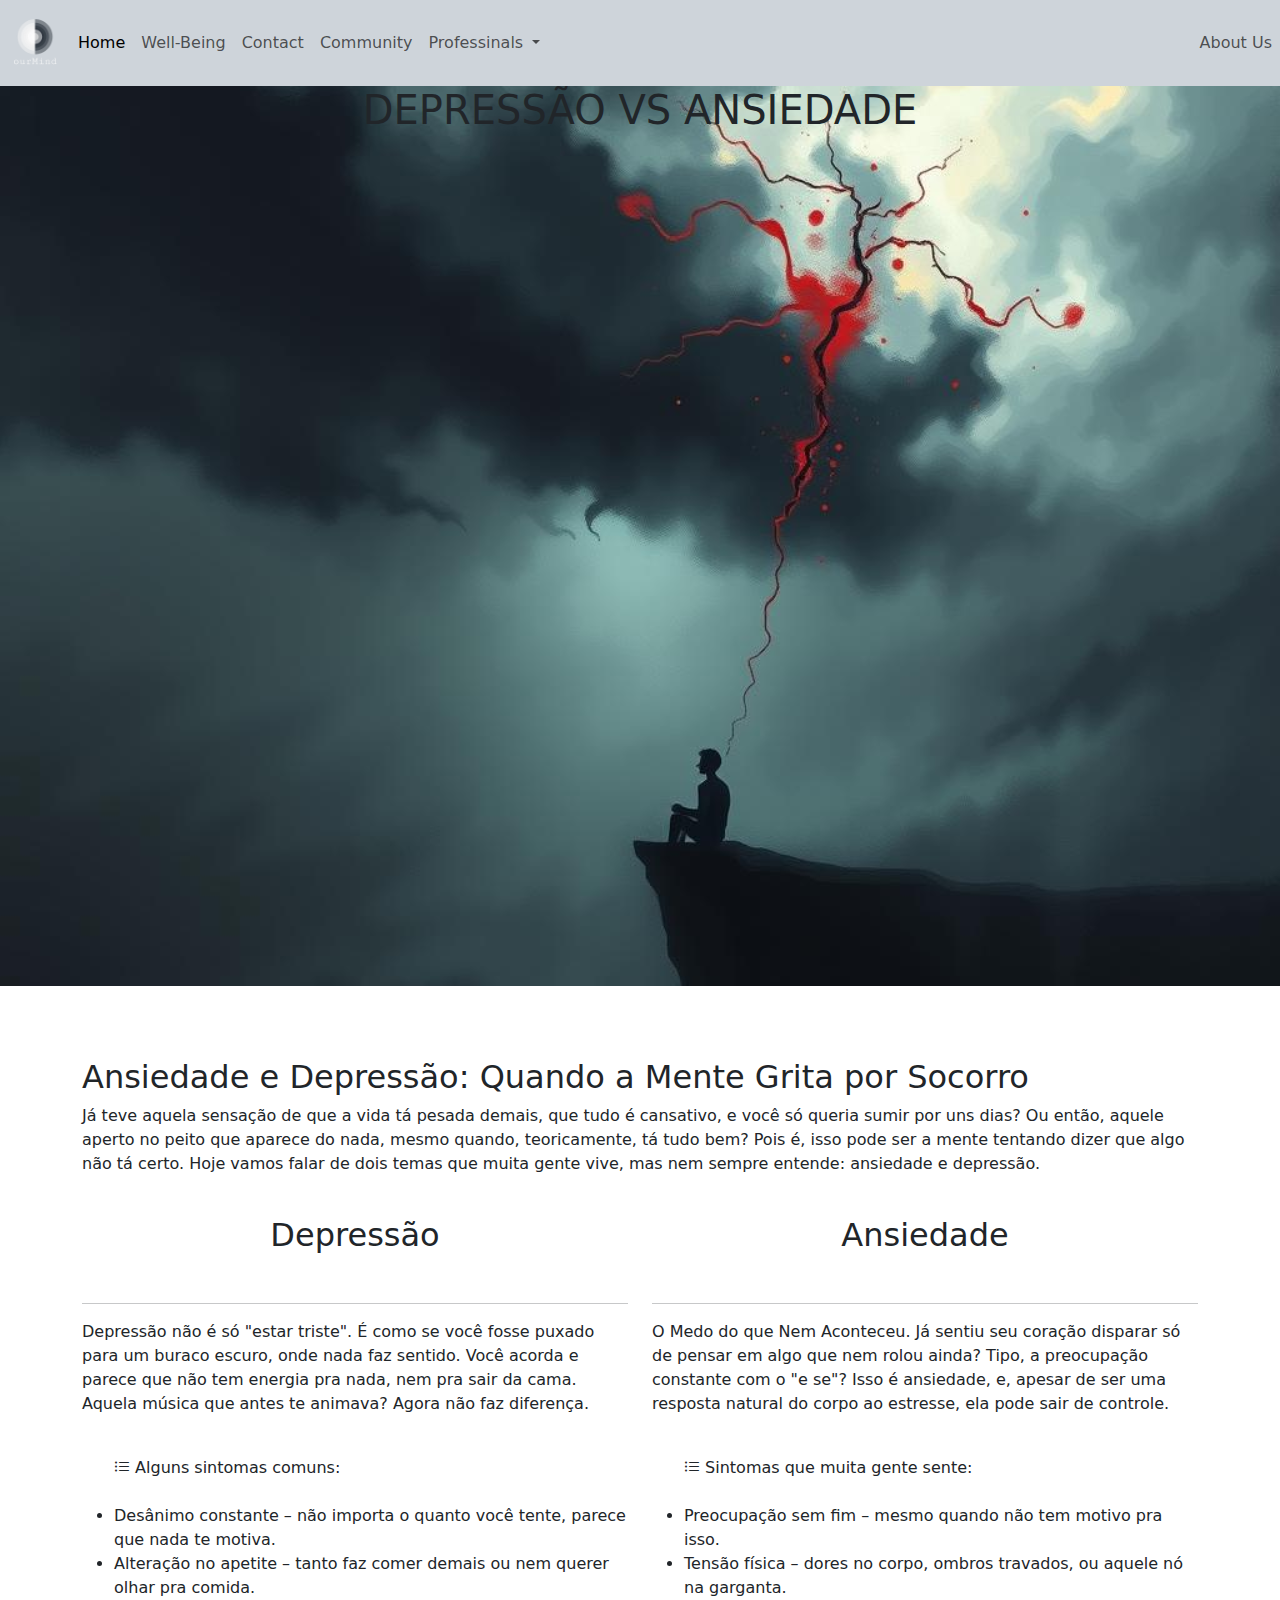
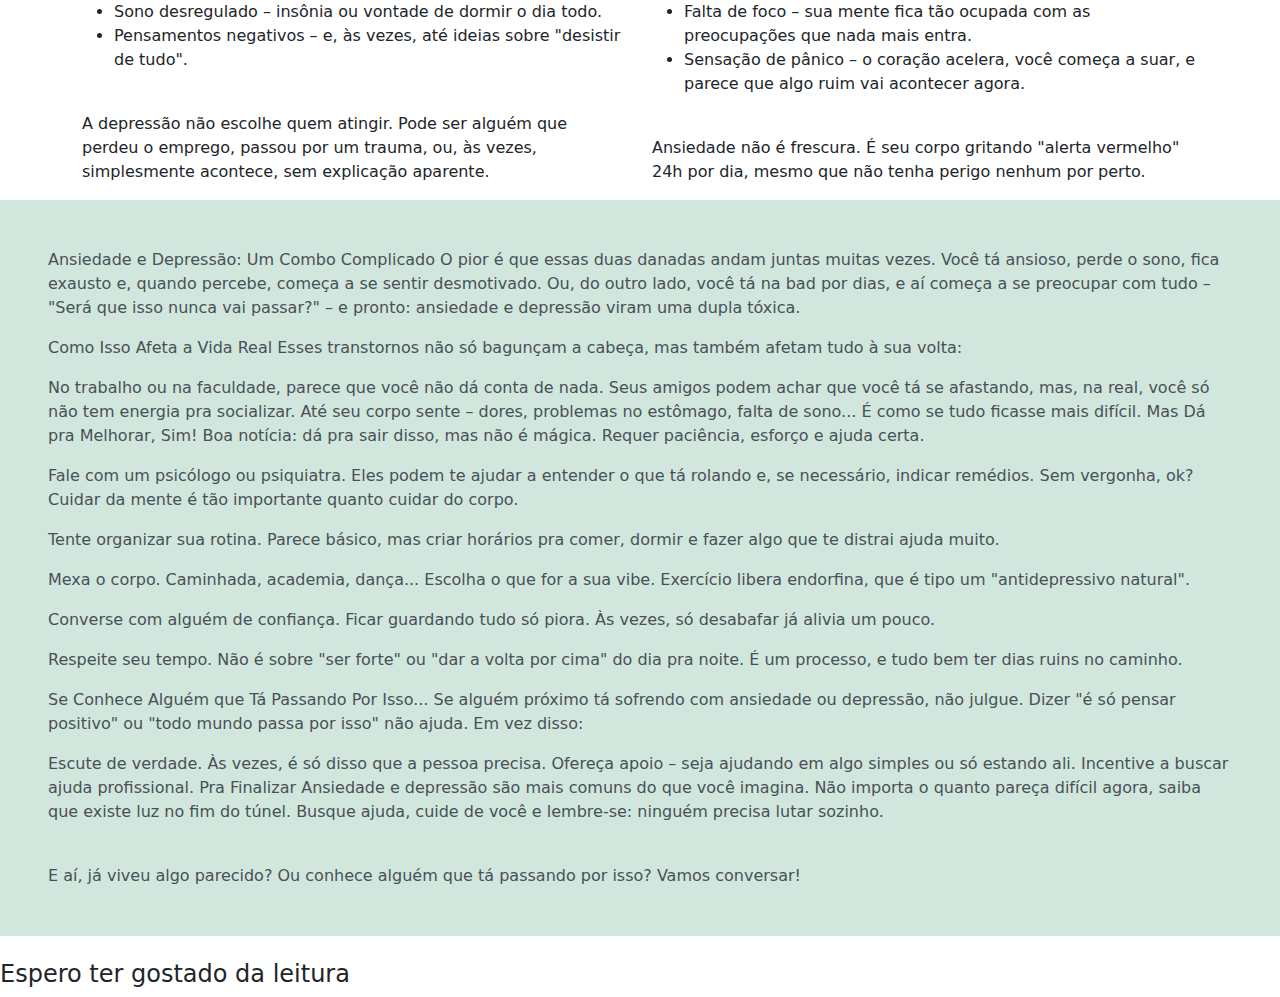
<file: index.html>
<!DOCTYPE html>
<html lang="en" data-bs-theme="">
<head>
    <meta charset="UTF-8">
    <meta name="viewport" content="width=device-width, initial-scale=1.0">
    <title>Ntadidi</title>
    <link rel="stylesheet" href="css/bootstrap.min.css">
    <link rel="stylesheet" href="css/font/bootstrap-icons.min.css">
    <link rel="stylesheet" href="style.css">
</head>
<body>
    <div class="bg-dark-subtle text-dark-emphasis">
        <nav class="navbar navbar-expand-lg bg-dark.bg-gradient" id="navbar">
        <!-- NOSSA LOGO -->
        <a href="#inicio"><img src="img/logo_transparent.png" alt="" width="70px"></a>

        <!-- BOTÃO DE HAMBÚRGUER (MOBILE) -->
        <button class="navbar-toggler" type="button" data-bs-toggle="collapse" data-bs-target="#navbarSupportedContent" aria-controls="navbarSupportedContent" aria-expanded="false" aria-label="Toggle navigation">
            <span class="navbar-toggler-icon"></span>
        </button>
          
        <!-- ESTRUTURA DE MENU -->
        <div class="collapse navbar-collapse" id="navbarSupportedContent">
            <ul class="navbar-nav me-auto mb-2 mb-lg-0">
                <li class="nav-item">
                    <a class="nav-link active" aria-current="page" href="#">Home</a>
                </li>
                <li class="nav-item">
                    <a class="nav-link" href="#">Well-Being</a>
                </li>
                <li class="nav-item">
                  <a class="nav-link" href="#">Contact</a>
              </li>
              <li class="nav-item">
                <a class="nav-link" href="#">Community</a>
            </li>

                <!-- DROPDOWN COM SUB-MENU -->
                <li class="nav-item dropdown">
                    <a class="nav-link dropdown-toggle" href="#" role="button" data-bs-toggle="dropdown" aria-expanded="false">
                        Professinals
                    </a>
                    <ul class="dropdown-menu">
                        <li><a class="dropdown-item" href="#">Por Cursos</a></li>
                        <li><a class="dropdown-item" href="#">Por Nomes</a></li>
                        <li><hr class="dropdown-divider"></li>
                        <li><a class="dropdown-item" href="#">Ver todos.</a></li>
                    </ul>
                </li>
            </ul>

            <!-- MENU COM ITENS À DIREITA -->
            <div class="d-flex">
                <ul class="navbar-nav">
                    <li class="nav-item">
                        <a href="#" class="nav-link">About Us</a>
                    </li>
                </ul>
            </div>
        </div>
    </nav>
</div>
    
    <div id="back" class="text-center">
        <h1 class="align-items-center"><span class="cor1">DEP</span><span class="cor2">RESSÃO VS ANSIED</span><span class="cor1">ADE</span></h1>
    </div>
    <br><br><br>
    <div class="container" class="p-3 mb-2 bg-info-subtle text-info-emphasis">
      <div class="row">
        <h2>Ansiedade e Depressão: Quando a Mente Grita por Socorro</h2><br>
        <p>Já teve aquela sensação de que a vida tá pesada demais, que tudo é cansativo, e você só queria sumir por uns dias? Ou então, aquele aperto no peito que aparece do nada, mesmo quando, teoricamente, tá tudo bem? Pois é, isso pode ser a mente tentando dizer que algo não tá certo. Hoje vamos falar de dois temas que muita gente vive, mas nem sempre entende: ansiedade e depressão.</p>
      </div>
      <div class="row">
        <div class="col"></div>
        <div class="col"></div>
        <div class="col"></div>
      </div>
        <div class="row">
            <div class="col">
                <br>
                <h2 class="text-center aumentar">Depressão</h2><br><hr> 
                <p>Depressão não é só "estar triste". É como se você fosse puxado para um buraco escuro, onde nada faz sentido. Você acorda e parece que não tem energia pra nada, nem pra sair da cama. Aquela música que antes te animava? Agora não faz diferença. <br>

                  <br><ul><i class="bi bi-list-ul"></i>  Alguns sintomas comuns: <br><br>
                    <li>Desânimo constante – não importa o quanto você tente, parece que nada te motiva.</li>
                    <li>Alteração no apetite – tanto faz comer demais ou nem querer olhar pra comida.</li>
                    <li>Sono desregulado – insônia ou vontade de dormir o dia todo.</li>
                    <li>Pensamentos negativos – e, às vezes, até ideias sobre "desistir de tudo".</li><br></ul>
                  <p>A depressão não escolhe quem atingir. Pode ser alguém que perdeu o emprego, passou por um trauma, ou, às vezes, simplesmente acontece, sem explicação aparente.</p>
            </div>
            <div class="col">
                <br>
                <h2 class="text-center aumentar">Ansiedade</h2><br><hr>
                <p> <span> O Medo do que Nem Aconteceu</span>. Já sentiu seu coração disparar só de pensar em algo que nem rolou ainda? Tipo, a preocupação constante com o "e se"? Isso é ansiedade, e, apesar de ser uma resposta natural do corpo ao estresse, ela pode sair de controle.</p>
                <br><ul><i class="bi bi-list-ul"></i> Sintomas que muita gente sente: <br><br>
                    <li>Preocupação sem fim – mesmo quando não tem motivo pra isso.</li>
                    <li>Tensão física – dores no corpo, ombros travados, ou aquele nó na garganta.</li>
                    <li>Falta de foco – sua mente fica tão ocupada com as preocupações que nada mais entra.</li>
                    <li>Sensação de pânico – o coração acelera, você começa a suar, e parece que algo ruim vai acontecer agora.</li>
                </ul><br>
                <p>Ansiedade não é frescura. É seu corpo gritando "alerta vermelho" 24h por dia, mesmo que não tenha perigo nenhum por perto.</p>
            </div>
        </div>
    </div>
      <div class="row justify-content-center">
        <div class="col-lg-12">
          <div class="p-5 bg-success-subtle text-light-emphasis">
            <p>Ansiedade e Depressão: Um Combo Complicado
              O pior é que essas duas danadas andam juntas muitas vezes. Você tá ansioso, perde o sono, fica exausto e, quando percebe, começa a se sentir desmotivado. Ou, do outro lado, você tá na bad por dias, e aí começa a se preocupar com tudo – "Será que isso nunca vai passar?" – e pronto: ansiedade e depressão viram uma dupla tóxica.
              </p>
            <p>Como Isso Afeta a Vida Real
              Esses transtornos não só bagunçam a cabeça, mas também afetam tudo à sua volta:
              </p>
            <p> No trabalho ou na faculdade, parece que você não dá conta de nada.
              Seus amigos podem achar que você tá se afastando, mas, na real, você só não tem energia pra socializar.
              Até seu corpo sente – dores, problemas no estômago, falta de sono... É como se tudo ficasse mais difícil.
              Mas Dá pra Melhorar, Sim!
              Boa notícia: dá pra sair disso, mas não é mágica. Requer paciência, esforço e ajuda certa.
              </p>
              <p>Fale com um psicólogo ou psiquiatra.
                Eles podem te ajudar a entender o que tá rolando e, se necessário, indicar remédios. Sem vergonha, ok? Cuidar da mente é tão importante quanto cuidar do corpo.
                </p>
            <p>Tente organizar sua rotina.
              Parece básico, mas criar horários pra comer, dormir e fazer algo que te distrai ajuda muito.
              </p>
            <p>Mexa o corpo.
              Caminhada, academia, dança... Escolha o que for a sua vibe. Exercício libera endorfina, que é tipo um "antidepressivo natural".
              </p>
            <p>Converse com alguém de confiança.
              Ficar guardando tudo só piora. Às vezes, só desabafar já alivia um pouco.
              </p>
              <p>Respeite seu tempo.
                Não é sobre "ser forte" ou "dar a volta por cima" do dia pra noite. É um processo, e tudo bem ter dias ruins no caminho.
                </p>
           <p> Se Conhece Alguém que Tá Passando Por Isso...
            Se alguém próximo tá sofrendo com ansiedade ou depressão, não julgue. Dizer "é só pensar positivo" ou "todo mundo passa por isso" não ajuda. Em vez disso:
            </p>
            <p>Escute de verdade. Às vezes, é só disso que a pessoa precisa.
              Ofereça apoio – seja ajudando em algo simples ou só estando ali.
              Incentive a buscar ajuda profissional.
              Pra Finalizar
              Ansiedade e depressão são mais comuns do que você imagina. Não importa o quanto pareça difícil agora, saiba que existe luz no fim do túnel. Busque ajuda, cuide de você e lembre-se: ninguém precisa lutar sozinho.</p>
            <br>
            <a name="inicio">E aí, já viveu algo parecido? Ou conhece alguém que tá passando por isso? Vamos conversar!</a>
        </div>
        <br>
        </div>
      </div>
    <footer>
      <h4>Espero ter gostado da leitura</h4>
    </footer>
</body>
<script src="js/bootstrap.bundle.min.js"></script>
</html>
</file>
<file: style.css>
#gradiente-dark {
    background: linear-gradient(to right, #1f1c1c, #1c313b);
    color: white;
}

#back {
    height: 100vh;
    width: 100%;
    background: url('image/image1_0.jpg') no-repeat center center;
    background-size: cover;
    background-blend-mode: multiply;
    

body.light-mode #back {
    filter: brightness(90%) blur(1px);
}
.aumentar:hover{
    transform: scale(1.08);
    transition: .5s;
}
.cor1:hover{
    color: rgb(112, 17, 92);
    font-size: 47px;
}
.cor2:hover{
    color: rgb(236, 231, 231);
}
footer{
    background-color: #04354d;
    color: aqua;
}
</file>
